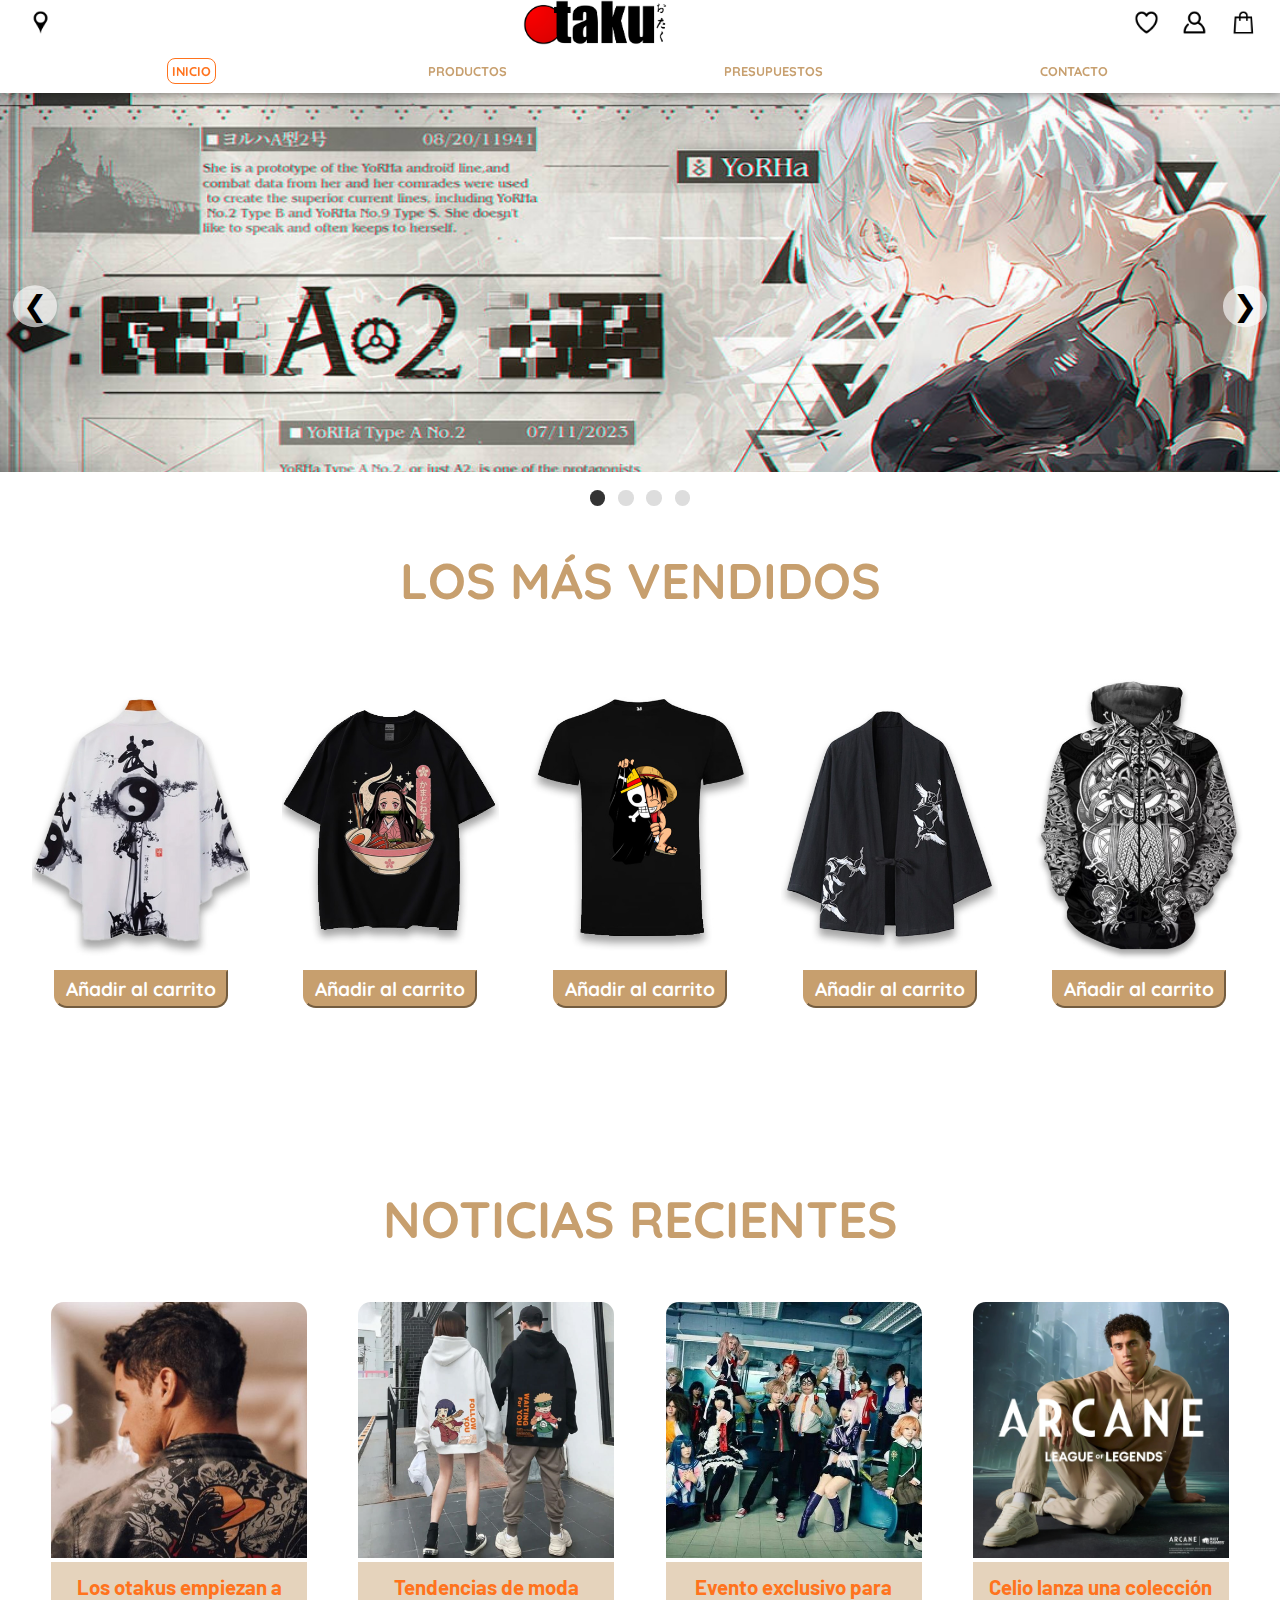
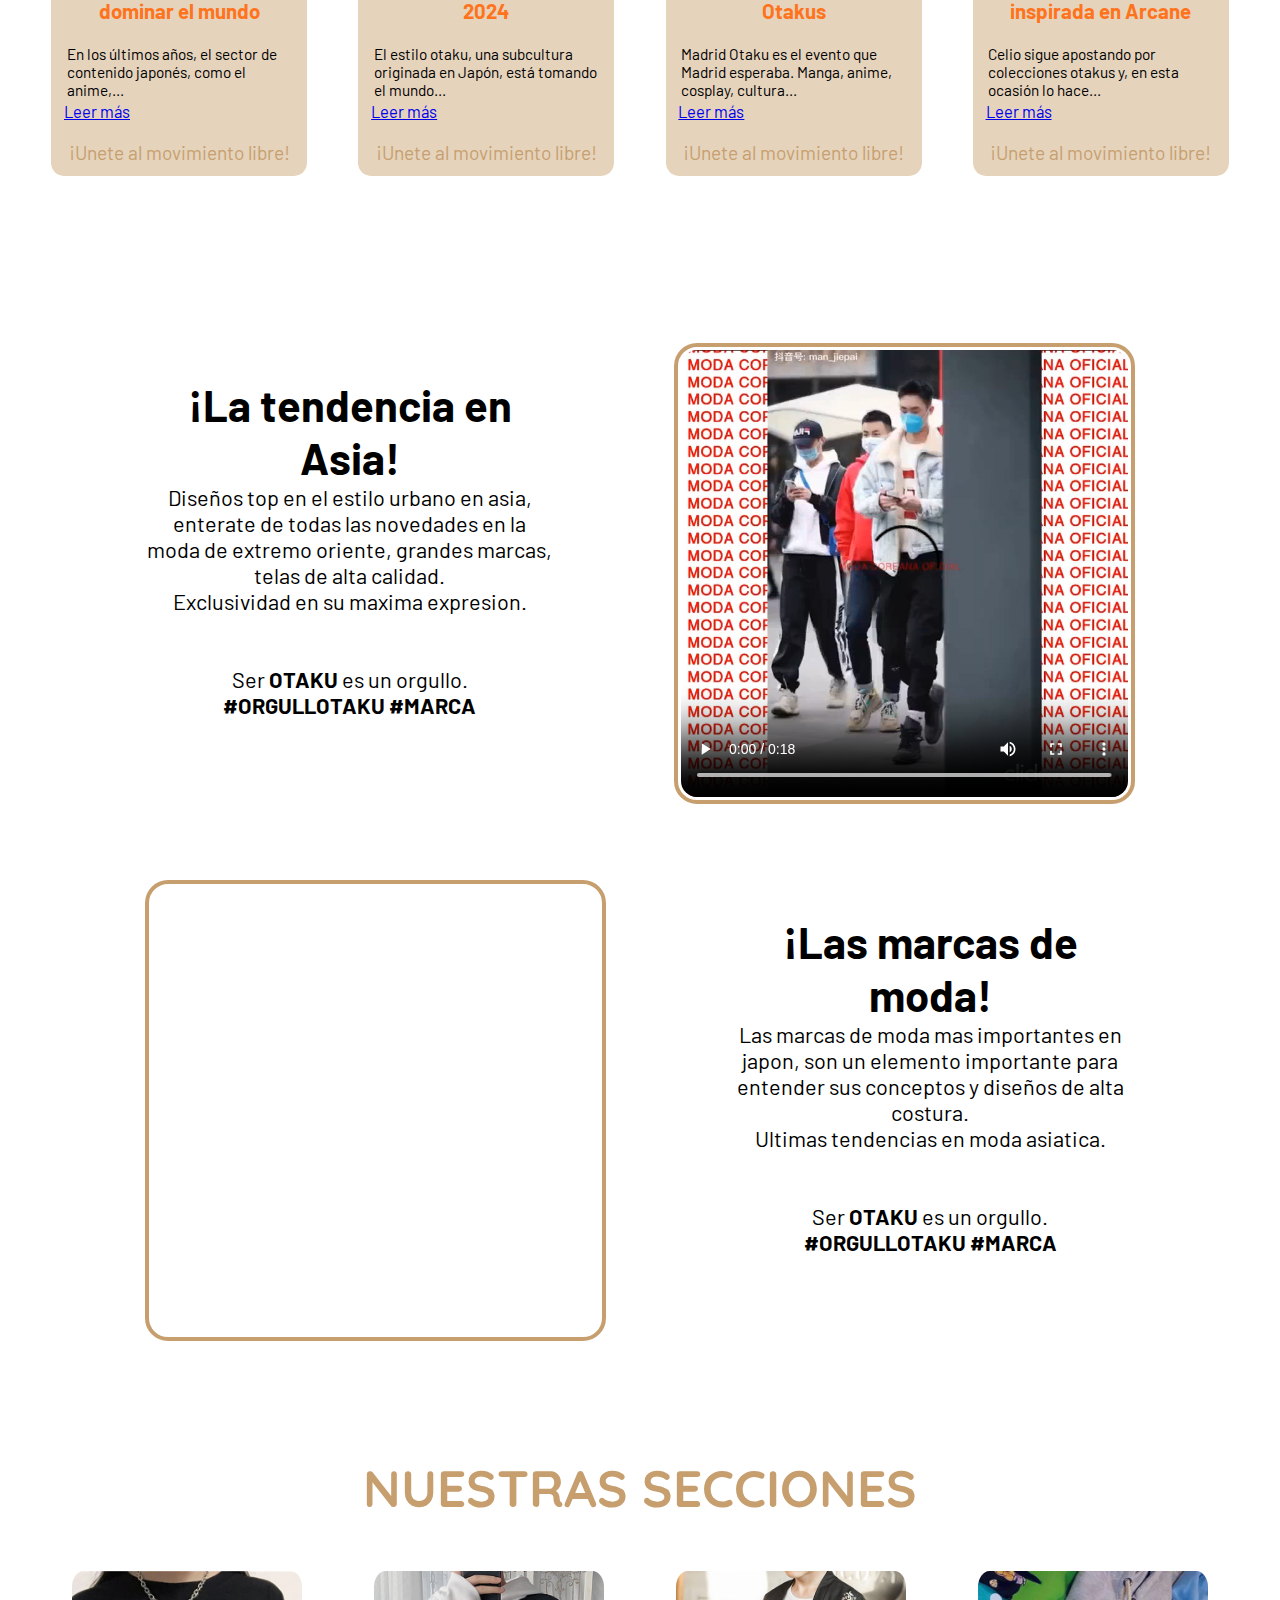
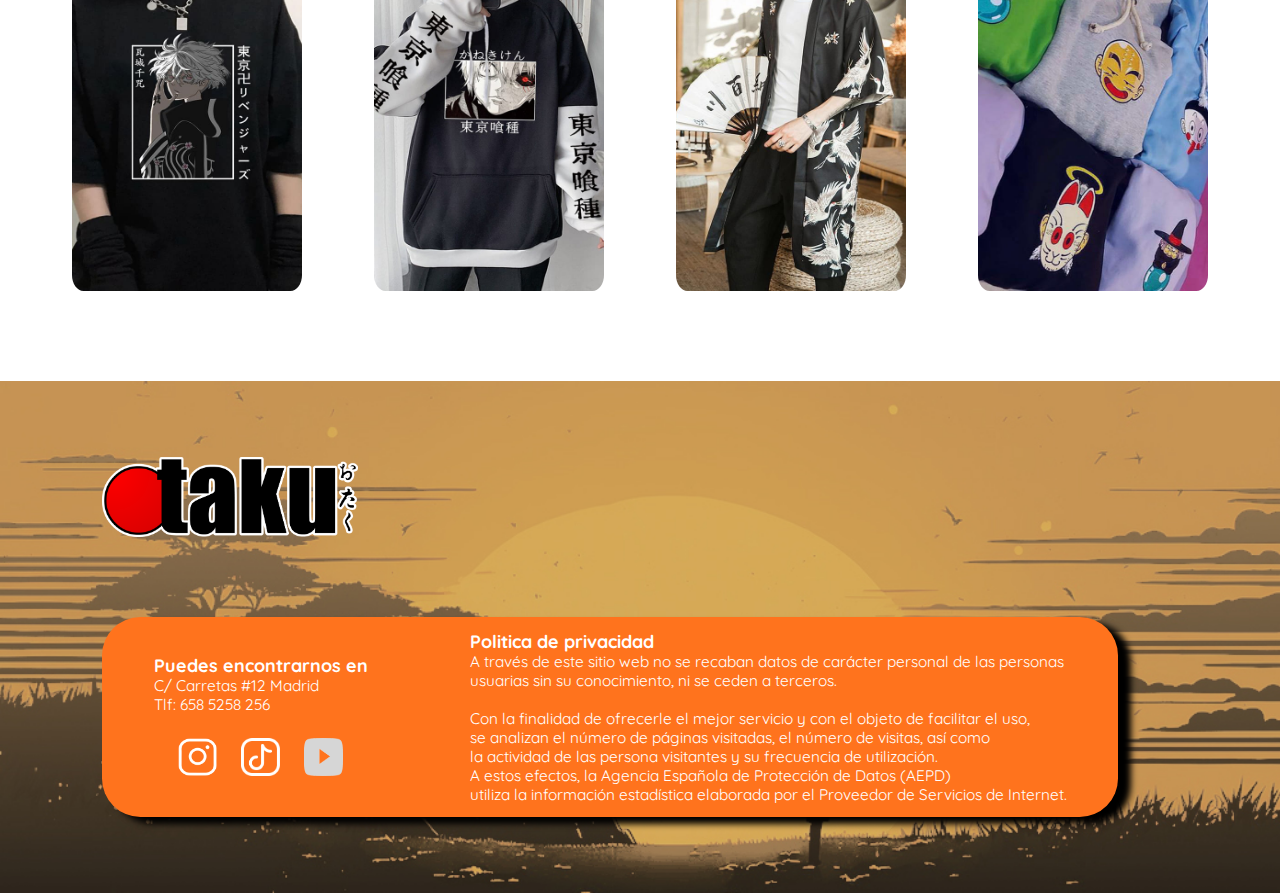
<file: index.html>
<!DOCTYPE html>
<html lang="es">
    <head>
        <meta charset="UTF-8">
        <meta http-equiv="X-UA-Compatible" content="IE=edge">
        <meta name="description" content="Ropa de influencia asiatica, inspirada en los animes y la cultura japonesa. \n Ropa de buena calidad y al mejor precio.">
        <meta name="robots" content="NOFOLLOW">
        <meta name="Author" content="Francisco Cisneros">
        <meta name="Keywords" content="Ropa, Tienda anime, Asia, Anime">
        <meta name="lang" content="es">
        <meta name="revisit-after" content="2 days">
        <meta name="category" content="store">
        <link rel="stylesheet" href="css/index.css">
        <link rel="icon" href="images/dragonball.ico">
        <title>Otaku - Tienda de practica - Sitio Web</title>
    </head>
    <body>
        <header>
            <div class ="cabeceraDeContenido">
                <div class="buscadorMapa">
                    <ul class="grupoBuscador">
                        <li>
                            <a href="views/contacto.html">
                                <img  class="imagenesContenido"
                                src="images/ubicacionMarca.png" 
                                alt="puntero de ubicacion"
                                height="512"
                                width="512">
                            </a>
                        </li>
                    </ul>
                </div>
                <div >
                    <a href="index.html">
                        <img class="logoPrincipal"
                        src="images/logodeMomento.png" 
                        alt="logotipo principal"
                        height="1597"
                        width="499">
                    </a>
                    </div>
                <div class="menuDePerfil">
                    <ul>
                        <li>
                            <a href="views/galeria.html">
                                <img  class="imagenesContenido"
                                src="images/favMarca.png" 
                                alt="corazon favoritos"
                                height="512"
                                width="512">
                            </a>
                        </li>
                        <li>
                            <a href="views/contacto.html">
                                <img  class="imagenesContenido"
                                src="images/perfilMarca.png" 
                                alt="usuario personal"
                                height="512"
                                width="512">
                            </a>
                        </li>
                        <li>
                            <a href="views/presupuesto.html" class="cesta">
                                <span id="contadorCesta">0</span>
                                <img  class="imagenesContenido"
                                src="images/compraMarca.png" 
                                alt="carrito compra"
                                height="512"
                                width="512">
                            </a>
                        </li>
                    </ul>                
                </div>
            </div>
            <div class="zonaNavegadorNovedades">
                <nav class="navegadorDeContenidos">
                    <ul>
                        <li>
                            <a class="navegadorSeleccionado" href="index.html">INICIO</a>
                        </li>
                        <li>
                            <a class="contenidos" href="views/galeria.html">PRODUCTOS</a>
                        </li>
                        <li>
                            <a class="contenidos" href="views/presupuesto.html">PRESUPUESTOS</a>
                        </li>
                        <li>
                            <a class="contenidos" href="views/contacto.html">CONTACTO</a>
                        </li>
                    </ul>
                </nav>
            </div>
        </header>
        <main>
            <!-- seccion del slider -->
            <section class="contenedor">
                <h1 class="uno">uno</h1>
                <div class="slider" id="slider">
                    <div class="slideSeccion">
                        <img 
                            class="sliderImagen"
                            src="images/banners/banner1.jpg" 
                            alt="banner1" 
                            width="1082"
                            height="340">
                    </div>                
                    <div class="slideSeccion">
                        <img 
                            class="sliderImagen"
                            src="images/banners/banner2.jpg" 
                            alt="banner2" 
                            width="1082"
                            height="340">
                    </div>
                    <div class="slideSeccion">
                        <img 
                            class="sliderImagen"    
                            src="images/banners/banner3.jpg" 
                            alt="banner3" 
                            width="1082"
                            height="340">
                    </div>
                    <div class="slideSeccion">
                        <img 
                            class="sliderImagen"
                            src="images/banners/banner4.jpg" 
                            alt="banner4" 
                            width="1082"
                            height="340"> 
                    </div>
                </div>
                <div class="botonesSeleccion">
                    <button class="anterior">&#10094;</button>
                    <button class="siguiente">&#10095;</button>
                </div>
                
                <div class="indicadores"><!--aqui se generaran los indicadores del slider--></div>
                
            </section>
            <!-- seccion de productos -->
            <section class="productosVenta">
                <div class="tituloProductos">
                    <h2>LOS MÁS VENDIDOS</h2>
                </div>
                <div class="cajaProductos">              
                    <!-- Aqui se generaran los productos desde el archivo JSON-->
                </div>
            
            </section>
            <!-- seccion de noticias -->
            <section class="reportaje">
                <div class="tituloNoticias">
                    <h2>NOTICIAS RECIENTES</h2>
                </div>
                <div class="cajaNoticiasPosicion" id="cajaNoticias">
                    <!-- Aquí se cargarán las noticias -->
                </div>
            </section>
            <!-- seccion de videos -->
            <section class="videoContenedor">
                <div class="videoBox"> 
                    <div class="primero">             
                        <div class="textoVideo">
                            <h1>¡La tendencia en Asia!</h1>
                            <p>Diseños top en el estilo urbano en asia, enterate de todas las novedades en la moda de extremo oriente, grandes marcas, telas de alta calidad.</p>
                            <p>Exclusividad en su maxima expresion.</p>
                            <p><br><br>Ser <strong>OTAKU</strong> es un orgullo.<br><strong>#ORGULLOTAKU #MARCA</strong></p>
                        </div>
                        <video preload="auto" controls class="videoInteractivo" data-src="images/video/videopg.mp4">
                            <source src="images/video/videopg.mp4" type="video/mp4">
                            No se puede reproducir el video.
                        </video>
                    </div>
                    <div class="segundo"> 
                        <iframe class="videoInteractivo" src="https://www.youtube.com/embed/-AumJj6S7Us" 
                        title="YouTube video player" 
                        allow="accelerometer; autoplay; clipboard-write; encrypted-media; gyroscope; picture-in-picture" 
                        allowfullscreen>
                        </iframe>
                        <div class="textoVideo">
                            <h1>¡Las marcas de moda!</h1>
                            <p>Las marcas de moda mas importantes en japon, son un elemento importante para entender sus conceptos y diseños de alta costura.</p>
                            <p>Ultimas tendencias en moda asiatica.</p>
                            <p><br><br>Ser <strong>OTAKU</strong> es un orgullo.<br><strong>#ORGULLOTAKU #MARCA</strong></p>
                        </div>
                    </div>
                </div>
            </section>
            <!-- seccion de secciones -->
            <section class="accesoSecciones">
                <div class="textoAccesoSecciones">
                    <h2>NUESTRAS SECCIONES</h2>
                </div>
                <div class="contenedorSecciones">
                    <div class="seccionCamisetas seccionesIndividuales">
                        <a href="views/galeria.html#Camisetas">
                            <img src="images/imagenes/camisetas.jpg" alt="seccionCamisetas" width="500" height="750">
                        </a>
                        <div class="posicionCentral ">
                            <a href="/" class="linksTexto">CAMISETAS</a>
                        </div>
                    </div>
                    <div class="seccionSudaderas seccionesIndividuales">
                        <a href="views/galeria.html#Sudaderas">
                            <img src="images/imagenes/sudaderas.jpg" alt="seccionSudaderas" width="500" height="750">
                        </a>
                        <div class="posicionCentral">
                            <a href="/" class="linksTexto">SUDADERAS</a>
                        </div>
                    </div>
                    <div class="seccionKimonos seccionesIndividuales">
                        <a href="views/galeria.html#Kimonos">
                            <img src="images/imagenes/kimonos.jpg" alt="seccionKimonos" width="500" height="750">
                        </a>
                        <div class="posicionCentral">
                            <a href="/" class="linksTexto">KIMONOS</a>
                        </div>
                    </div>
                    <div class="seccionFullpacks seccionesIndividuales">
                        <a href="/views/galeria.html">
                            <img src="images/imagenes/packs.jpg" alt="seccionFullpacks" width="500" height="750">
                        </a>
                        <div class="posicionCentral">
                            <a href="/" class="linksTexto">PRODUCTOS</a>
                        </div>
                    </div>
                </div>
            </section>
        </main>
        
        <footer>
            <div class="footer">
                <div class="logoFoot">
                    <div class="cajaLogo">
                        <img src="images/logodeMomento.png" alt="">
                    </div>
                    
                </div>
                <div class="politicas">
                    <div class="direccion" id="ubicacion">
                        <div>
                            <h3>Puedes encontrarnos en</h3>
                            <p> C/ Carretas #12  Madrid</p>
                            <P> Tlf: 658 5258 256</P>
                        </div>
                        <div class="cajaRedes">
                            <a href="https://www.instagram.com/">
                                <img src="images/instagram.png" alt="">
                            </a>
                            <a href="https://www.tiktok.com/es/">
                                <img src="images/tiktok.png" alt="">
                            </a>
                            <a href="https://www.youtube.com/?hl=es&gl=ES">                            
                                <img src="images/youTube.png" alt="">
                            </a>
                        </div>
                    </div>
                    <div class="privacidad">
                        <h3>Politica de privacidad</h3>
                        <p> A través de este sitio web no se recaban datos de carácter personal de las personas<br> 
                            usuarias sin su conocimiento, ni se ceden a terceros. <br>
                            <br>
                            Con la finalidad de ofrecerle el mejor servicio y con el objeto de facilitar el uso,<br> 
                            se analizan el número de páginas visitadas, el número de visitas, así como <br>
                            la actividad de las persona visitantes y su frecuencia de utilización.<br> 
                            A estos efectos, la Agencia Española de Protección de Datos (AEPD) <br>
                            utiliza la información estadística elaborada por el Proveedor de Servicios de Internet.</p>
                    </div>
                </div> 
            </div>
        </footer>
        <!-- este es la ventana galeria-->
        <div id="ventanaGaleria">
            <div class="galeria">
                <span class="cerrarGaleria">&times;</span>
                <img src="images/placeholder.png" class="imagenAmpliada" id="imagenGaleria" alt="Imagen del producto">
                <div class="infoProducto">
                    <h2 id="nombreProducto">Nombre del Producto</h2>
                    <p id="descripcionProducto">Descripción del producto</p>
                    <p id="precioProducto">Precio: €</p>
                </div>
            </div>
        </div>
        <script src="https://ajax.googleapis.com/ajax/libs/jquery/3.6.0/jquery.min.js"></script>
        <script src="js/carrito.js"></script>
        <script src="js/index.js"></script>
    </body>
</html>
</file>
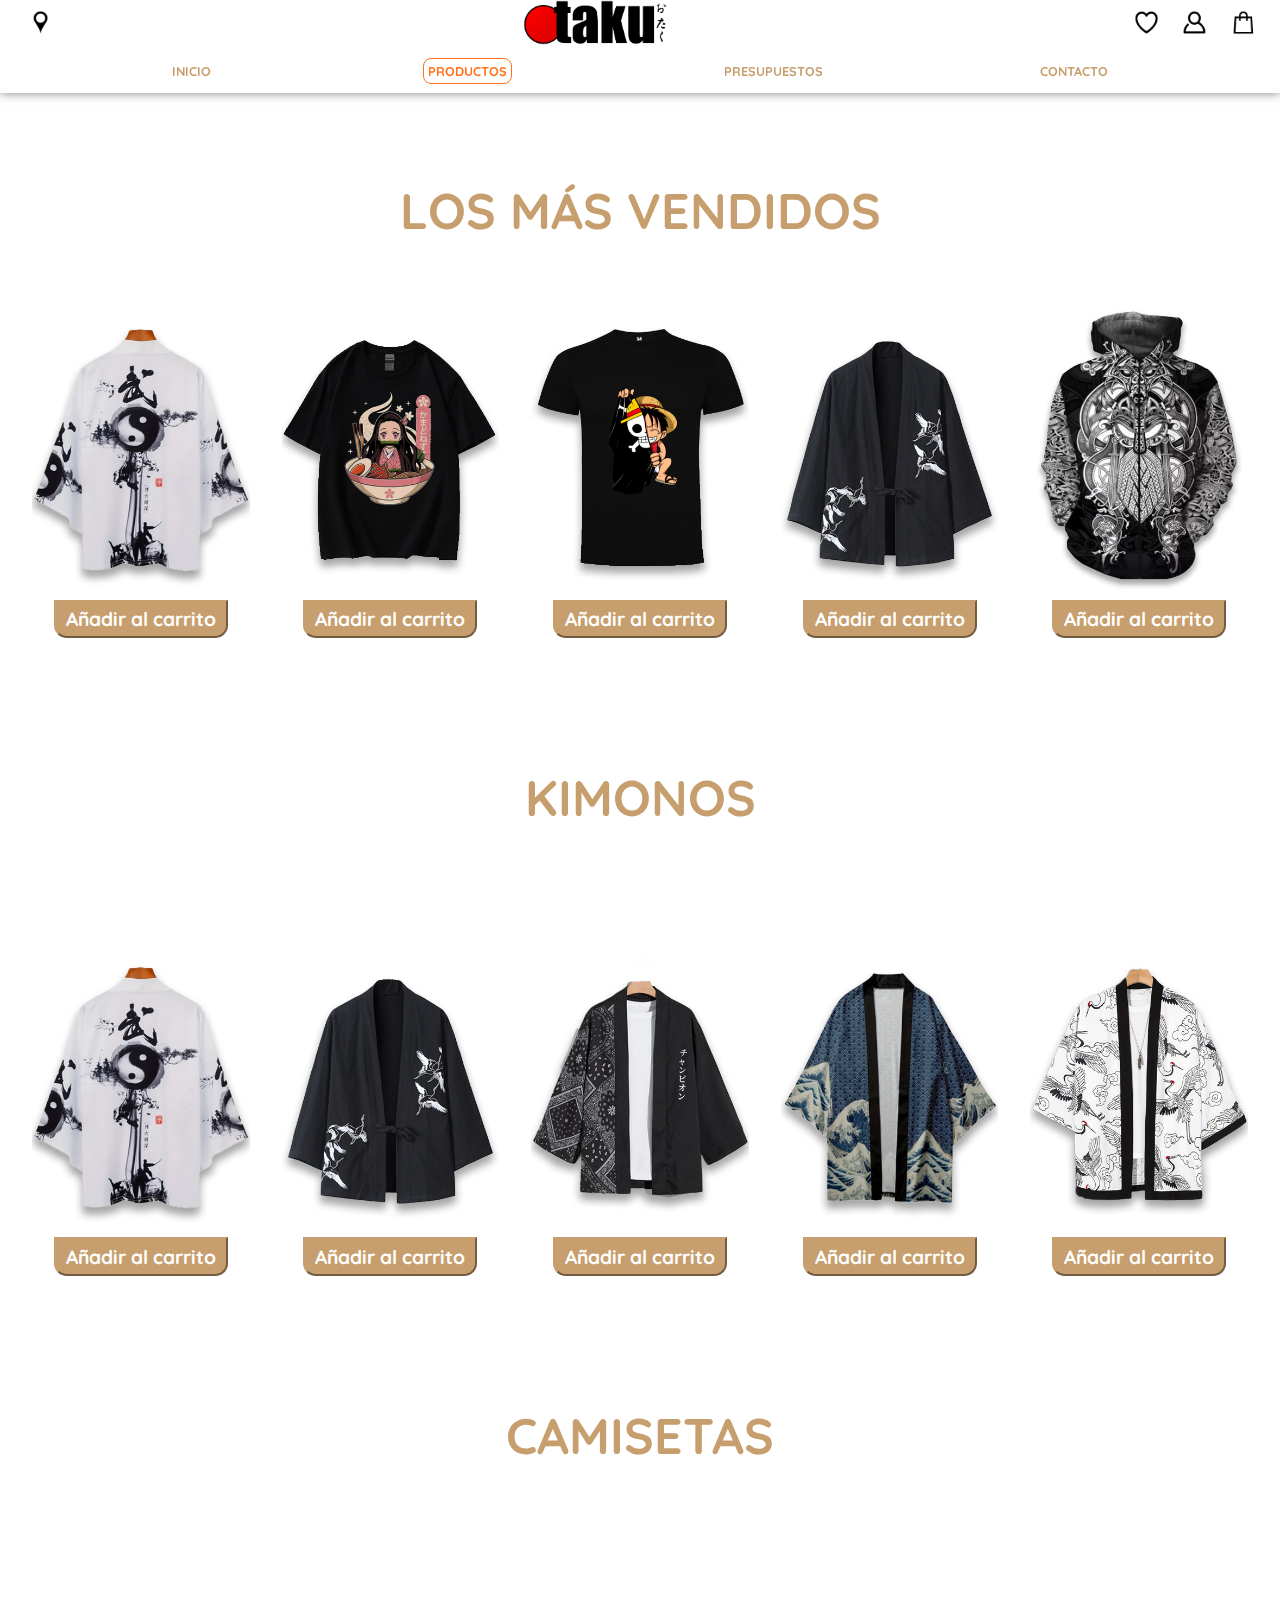
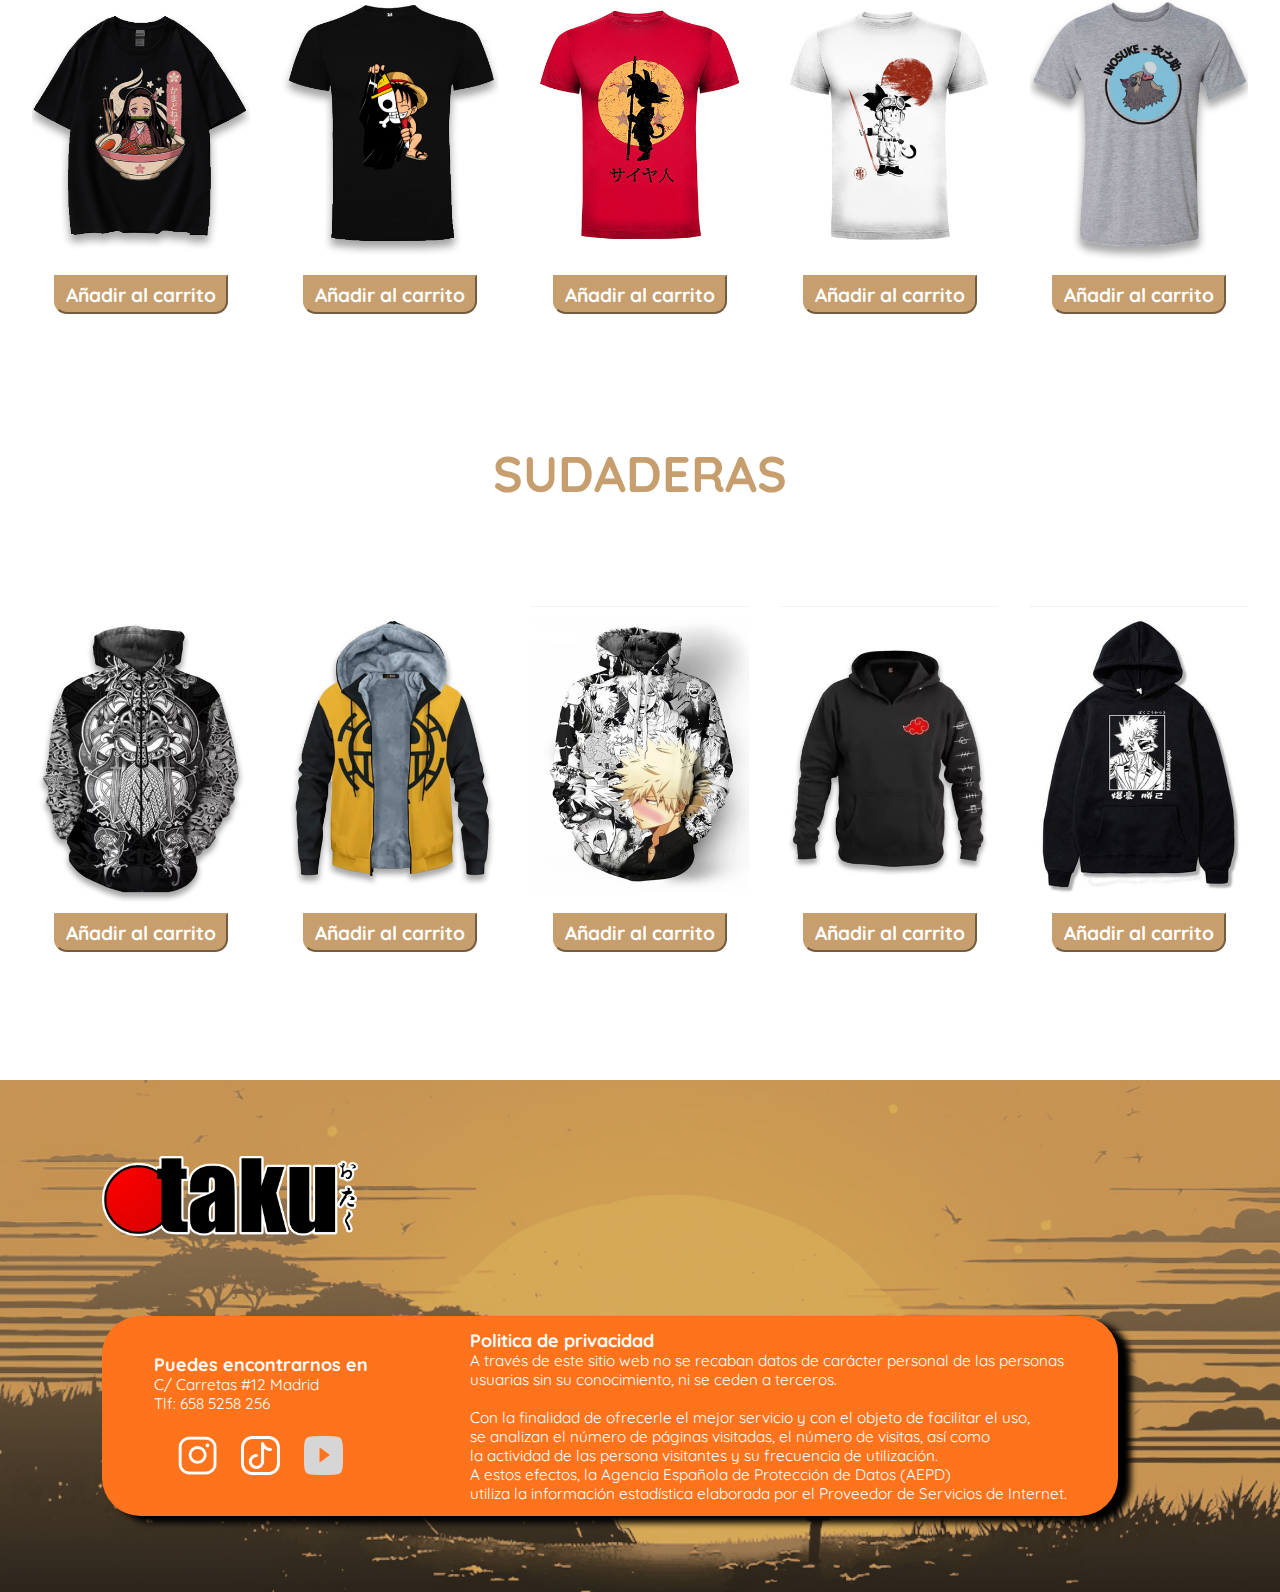
<file: views/galeria.html>
<!DOCTYPE html>
<html lang="es">
<head>
    <meta charset="UTF-8">
    <meta http-equiv="X-UA-Compatible" content="IE=edge">
    <meta name="description" content="Ropa de influencia asiatica, inspirada en los animes y la cultura japonesa. \n Ropa de buena calidad y al mejor precio.">
    <meta name="robots" content="NOFOLLOW">
    <meta name="Author" content="Francisco Cisneros">
    <meta name="Keywords" content="Ropa, Tienda anime, Asia, Anime">
    <meta name="lang" content="es">
    <meta name="revisit-after" content="2 days">
    <meta name="category" content="store">
    <link rel="icon" href="../images/dragonball.ico">
    <link rel="stylesheet" href="../css/galeria.css">
    <title>Productos de practica - Sitio Web</title>
</head>
<body>
    <header>
        <div class ="cabeceraDeContenido">
            <div class="buscadorMapa">
                <ul class="grupoBuscador">
                    <li>
                        <a href="contacto.html">
                            <img  class="imagenesContenido"
                            src="../images/ubicacionMarca.png" 
                            alt="puntero de ubicacion"
                            height="512"
                            width="512">
                        </a>
                    </li>
                </ul>
            </div>
            <div >
                <a href="../index.html">
                    <img class="logoPrincipal"
                    src="../images/logodeMomento.png" 
                    alt="logotipo principal"
                    height="1597"
                    width="499">
                </a>
                </div>
            <div class="menuDePerfil">
                <ul>
                    <li>
                        <a href="galeria.html">
                            <img  class="imagenesContenido"
                            src="../images/favMarca.png" 
                            alt="corazon favoritos"
                            height="512"
                            width="512">
                        </a>
                    </li>
                    <li>
                        <a href="contacto.html">
                            <img  class="imagenesContenido"
                            src="../images/perfilMarca.png" 
                            alt="usuario personal"
                            height="512"
                            width="512">
                        </a>
                    </li>
                    <li>
                        <a href="presupuesto.html" class="cesta">
                            <span id="contadorCesta">0</span>
                            <img  class="imagenesContenido"
                            src="../images/compraMarca.png" 
                            alt="carrito compra"
                            height="512"
                            width="512">
                        </a>
                    </li>
                </ul>                
            </div>
        </div>
        <div class="zonaNavegadorNovedades">
            <nav class="navegadorDeContenidos">
                <ul>
                    <li>
                        <a class="contenidos" href="../index.html">INICIO</a>
                    </li>
                    <li>
                        <a class="navegadorSeleccionado" href="galeria.html">PRODUCTOS</a>
                    </li>
                    <li>
                        <a class="contenidos" href="presupuesto.html">PRESUPUESTOS</a>
                    </li>
                    <li>
                        <a class="contenidos" href="contacto.html">CONTACTO</a>
                    </li>
                </ul>
            </nav>
        </div>
    </header>
    <main>
        <div class="productosVenta">
            <div class="tituloSuperventas" >
                <h2>LOS MÁS VENDIDOS</h2>
            </div>
            <div class="cajaProductos">              
                <!-- Aqui se generaran los productos desde el archivo JSON-->
            </div>            
        </div>
        <div class="tienda">
            <div class="cajaProductoPorTipo">
                <!-- Aqui se generaran los productos desde el archivo JSON-->
            </div>
        </div>
    </main>
    <!-- footer -->
    <footer>
        <div class="footer">
            <div class="logoFoot">
                <div class="cajaLogo">
                    <img src="../images/logodeMomento.png" alt="">
                </div>
                
            </div>
            <div class="politicas">
                <div class="direccion" id="ubicacion">
                    <div>
                        <h3>Puedes encontrarnos en</h3>
                        <p> C/ Carretas #12  Madrid</p>
                        <P> Tlf: 658 5258 256</P>
                    </div>
                    <div class="cajaRedes">
                        <a href="https://www.instagram.com/">
                            <img src="../images/instagram.png" alt="">
                        </a>
                        <a href="https://www.tiktok.com/es/">
                            <img src="../images/tiktok.png" alt="">
                        </a>
                        <a href="https://www.youtube.com/?hl=es&gl=ES">                            
                            <img src="../images/youTube.png" alt="">
                        </a>
                    </div>
                </div>
                <div class="privacidad">
                    <h3>Politica de privacidad</h3>
                    <p> A través de este sitio web no se recaban datos de carácter personal de las personas<br> 
                        usuarias sin su conocimiento, ni se ceden a terceros. <br>
                        <br>
                        Con la finalidad de ofrecerle el mejor servicio y con el objeto de facilitar el uso,<br> 
                        se analizan el número de páginas visitadas, el número de visitas, así como <br>
                        la actividad de las persona visitantes y su frecuencia de utilización.<br> 
                        A estos efectos, la Agencia Española de Protección de Datos (AEPD) <br>
                        utiliza la información estadística elaborada por el Proveedor de Servicios de Internet.</p>

                </div>

            </div>
        </div>

    </footer>
    <!-- este es la ventana galeria-->
    <div id="ventanaGaleria">
        <div class="galeria">
            <span class="cerrarGaleria">&times;</span>
            <img src="../images/placeholder.png" class="imagenAmpliada" id="imagenGaleria" alt="Imagen del producto">
            <div class="infoProducto">
                <h2 id="nombreProducto">Nombre del Producto</h2>
                <p id="descripcionProducto">Descripción del producto</p>
                <p id="precioProducto">Precio: €</p>
            </div>
        </div>
    </div>
    <script src="https://ajax.googleapis.com/ajax/libs/jquery/3.6.0/jquery.min.js"></script>
    <script src="../js/galeria.js"></script>
    <script src="../js/carrito.js"></script>
</body>
</html>
</file>
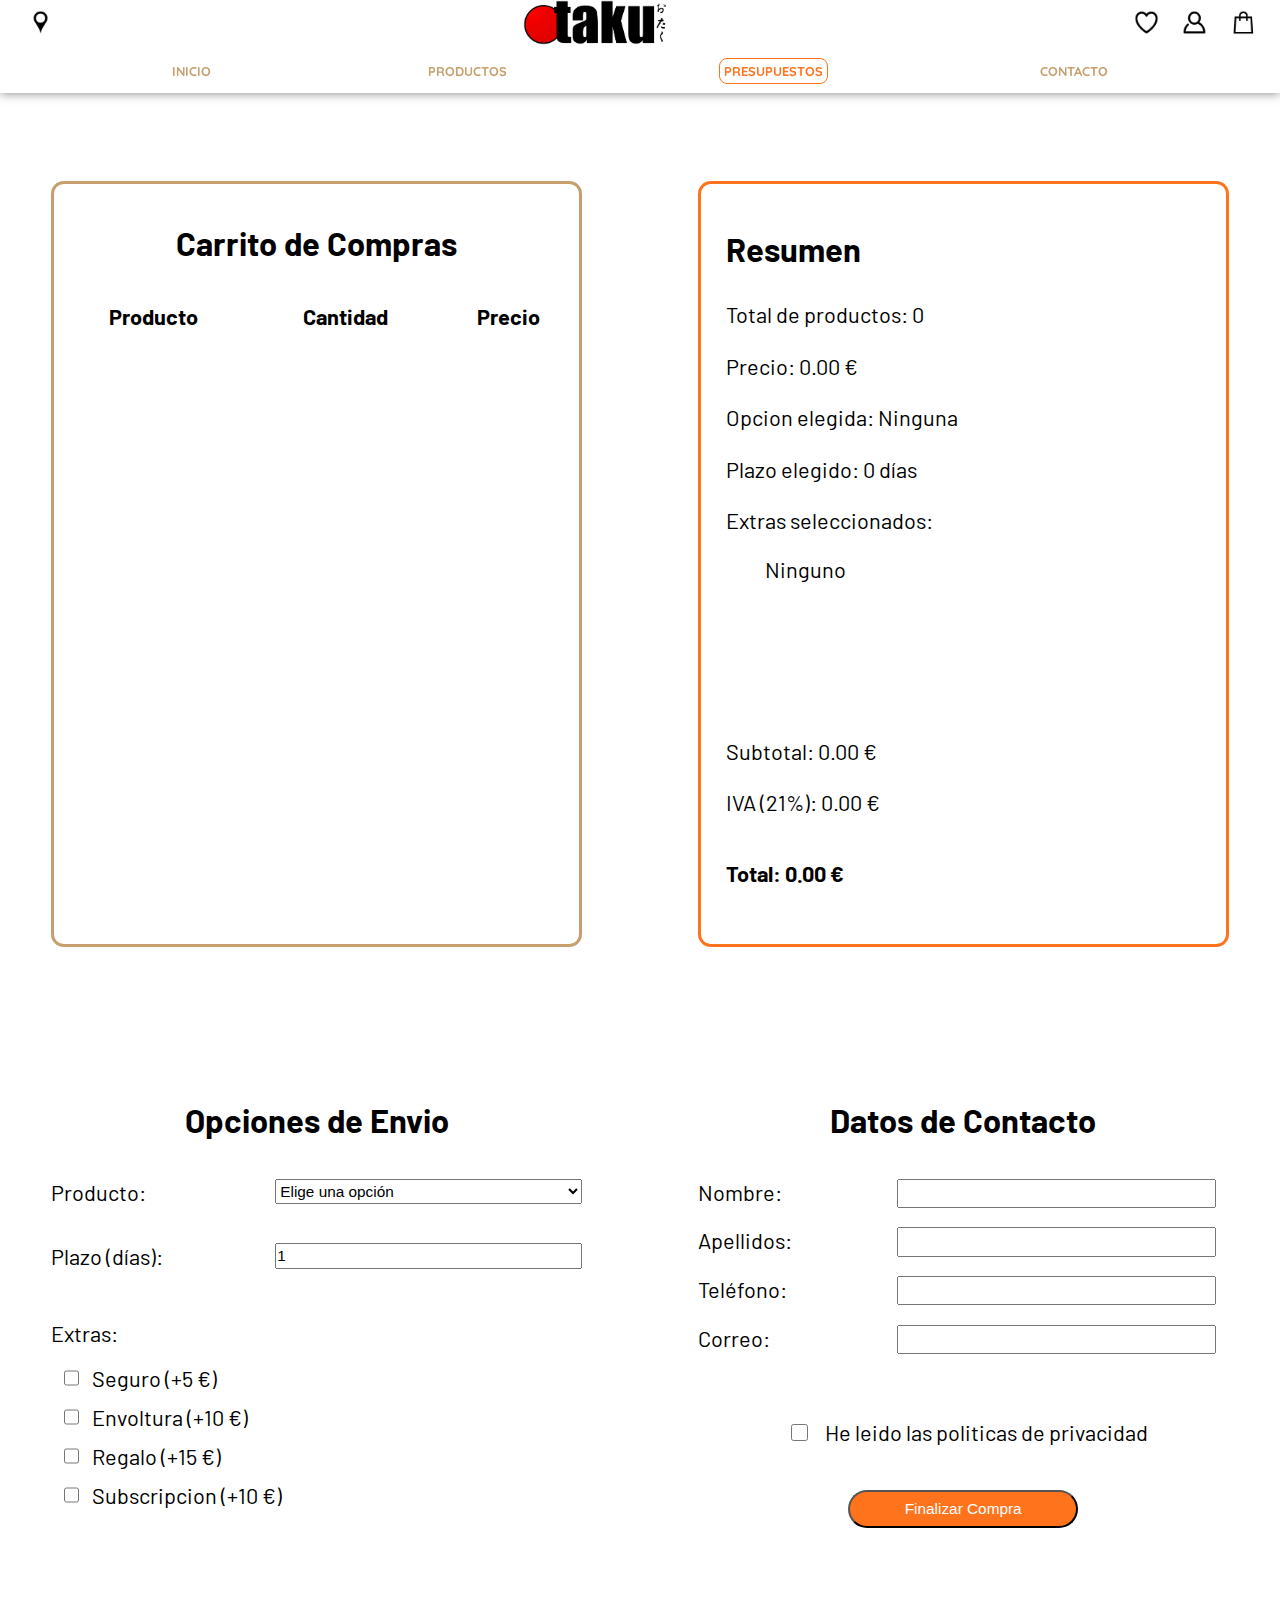
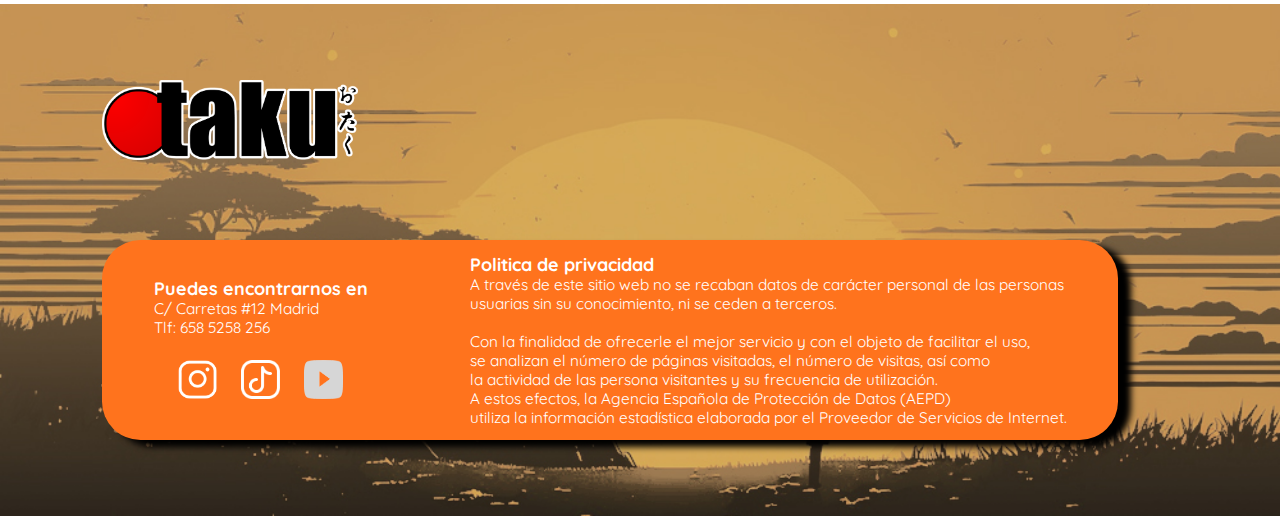
<file: views/presupuesto.html>
<!DOCTYPE html>
<html lang="es">
<head>
    <meta charset="UTF-8">
    <meta http-equiv="X-UA-Compatible" content="IE=edge">
    <meta name="description" content="Ropa de influencia asiatica, inspirada en los animes y la cultura japonesa. \n Ropa de buena calidad y al mejor precio.">
    <meta name="robots" content="NOFOLLOW">
    <meta name="Author" content="Francisco Cisneros">
    <meta name="Keywords" content="Ropa, Tienda anime, Asia, Anime">
    <meta name="lang" content="es">
    <meta name="revisit-after" content="2 days">
    <meta name="category" content="store">
    <link rel="icon" href="../images/dragonball.ico">
    <link rel="stylesheet" href="../css/presupuestos.css">
    <title>Presupuesto de practica - Sitio Web</title>
</head>
<body>
    <header>
        <div class ="cabeceraDeContenido">
            <div class="buscadorMapa">
                <ul class="grupoBuscador">
                    <li>
                        <a href="contacto.html">
                            <img  class="imagenesContenido"
                            src="../images/ubicacionMarca.png" 
                            alt="puntero de ubicacion"
                            height="512"
                            width="512">
                        </a>
                    </li>
                </ul>
            </div>
            <div >
                <a href="../index.html">
                    <img class="logoPrincipal"
                    src="../images/logodeMomento.png" 
                    alt="logotipo principal"
                    height="1597"
                    width="499">
                </a>
                </div>
            <div class="menuDePerfil">
                <ul>
                    <li>
                        <a href="galeria.html">
                            <img  class="imagenesContenido"
                            src="../images/favMarca.png" 
                            alt="corazon favoritos"
                            height="512"
                            width="512">
                        </a>
                    </li>
                    <li>
                        <a href="contacto.html">
                            <img  class="imagenesContenido"
                            src="../images/perfilMarca.png" 
                            alt="usuario personal"
                            height="512"
                            width="512">
                        </a>
                    </li>
                    <li>
                        <a href="presupuesto.html" class="cesta">
                            <span id="contadorCesta">0</span>
                            <img  class="imagenesContenido"
                            src="../images/compraMarca.png" 
                            alt="carrito compra"
                            height="512"
                            width="512">
                        </a>
                    </li>
                </ul>                
            </div>
        </div>
        <div class="zonaNavegadorNovedades">
            <nav class="navegadorDeContenidos">
                <ul>
                    <li>
                        <a class="contenidos" href="../index.html">INICIO</a>
                    </li>
                    <li>
                        <a class="contenidos" href="galeria.html">PRODUCTOS</a>
                    </li>
                    <li>
                        <a class="navegadorSeleccionado" href="presupuesto.html">PRESUPUESTOS</a>
                    </li>
                    <li>
                        <a class="contenidos" href="contacto.html">CONTACTO</a>
                    </li>
                </ul>
            </nav>
        </div>
    </header>
    <!-- seccion main de la pagina -->
    <main>
          <!-- Lista del carrito -->
          <section class="listaCarrito">
            <h2>Carrito de Compras</h2>
            <table>
                <thead>
                    <tr>
                        <th>Producto</th>
                        <th>Cantidad</th>
                        <th>Precio</th>
                    </tr>
                </thead>
                <tbody id="productosCarrito">
                    <!-- Productos carrito -->
                </tbody>
            </table>
        </section>

        <!-- Resumen de compra -->
        <section class="resumenCompra">
            <h2>Resumen</h2>
            <p>Total de productos: <span id="cantidadTotal">0</span></p>
            <p>Precio: <span id="precioTotal">0.00 €</span></p>
            <p>Opcion elegida: <span id="productoElegido">Ninguna</span></p>
            <p>Plazo elegido: <span id="plazoElegido">0 días</span></p>
            <p class="extrasSeleccionados">Extras seleccionados:<br><span id="extrasResumen">Ninguno</span></p>
            <p>Subtotal: <span id="subtotal">0.00 €</span></p>
            <p>IVA (21%): <span id="iva">0.00 €</span></p>
            <p class="totalCalculo"><strong>Total: <span id="total">0.00 €</span></strong></p>
        </section>

        <!-- Opciones de presupuesto -->
        <section class="opcionesPresupuesto">
            <h2>Opciones de Envio</h2>
            <form id="formularioPresupuesto">
                <div class="eleccionProducto">
                    <label for="producto">Producto:</label>
                    <select id="producto">
                        <option value="premium" data-precio="0">Elige una opción</option>
                        <option value="clasico" data-precio="30">Clásico - 30 €</option>
                        <option value="normal" data-precio="50">Normal - 50 €</option>
                        <option value="premium" data-precio="100">Premium - 100 €</option>
                    </select>
                </div>
                <div class="plazo">
                    <label for="plazo">Plazo (días):</label>
                    <input type="number" id="plazo" min="1" value="1">
                </div>
                <div class="extras">
                    <label class="tituloExtras">Extras:</label>
                    <div class="opcionesExtras">
                        <div>
                            <input type="checkbox" id="extra1" value="5">
                            <label for="extra1">Seguro (+5 €)</label>
                        </div>
                        <div>
                            <input type="checkbox" id="extra2" value="10">
                            <label for="extra2">Envoltura (+10 €)</label>
                        </div>
                        <div>
                            <input type="checkbox" id="extra3" value="15">
                            <label for="extra2">Regalo (+15 €)</label>
                        </div>
                        <div>
                            <input type="checkbox" id="extra4" value="10">
                            <label for="extra2">Subscripcion (+10 €)</label>
                        </div>
                    </div>
                </div>
            </form>
        </section>

        <!-- Datos de contacto -->
        <section class="datosContacto">
            <h2>Datos de Contacto</h2>
            <form id="formularioContacto">
                <div class="inputVisual">
                    <label for="nombre">Nombre:</label>
                    <input type="text" id="nombre" maxlength="15" required>
                </div>
                <div class="inputVisual">
                    <label for="apellidos">Apellidos:</label>
                    <input type="text" id="apellidos" maxlength="40" required>
                </div>
                <div class="inputVisual">
                    <label for="telefono">Teléfono:</label>
                    <input type="tel" id="telefono" pattern="[0-9]{9}" required>
                </div>
                <div class="inputVisual">
                    <label for="correo">Correo:</label>
                    <input type="email" id="correo" required>
                </div>
                <div class="botonTerminar">
                    <div>
                        <input type="checkbox" required>
                        <label id="politicas">He leido las politicas de privacidad</label>
                    </div>
                    <button type="submit">Finalizar Compra</button>
                </div>
            </form>
        </section>
    </main>
    <!-- footer -->
    <footer>
        <div class="footer">
            <div class="logoFoot">
                <div class="cajaLogo">
                    <img src="../images/logodeMomento.png" alt="">
                </div>            
            </div>
            <div class="politicas">
                <div class="direccion" id="ubicacion">
                    <div>
                        <h3>Puedes encontrarnos en</h3>
                        <p> C/ Carretas #12  Madrid</p>
                        <P> Tlf: 658 5258 256</P>
                    </div>
                    <div class="cajaRedes">
                        <a href="https://www.instagram.com/">
                            <img src="../images/instagram.png" alt="">
                        </a>
                        <a href="https://www.tiktok.com/es/">
                            <img src="../images/tiktok.png" alt="">
                        </a>
                        <a href="https://www.youtube.com/?hl=es&gl=ES">                            
                            <img src="../images/youTube.png" alt="">
                        </a>
                    </div>
                </div>
                <div class="privacidad">
                    <h3>Politica de privacidad</h3>
                    <p> A través de este sitio web no se recaban datos de carácter personal de las personas<br> 
                        usuarias sin su conocimiento, ni se ceden a terceros. <br>
                        <br>
                        Con la finalidad de ofrecerle el mejor servicio y con el objeto de facilitar el uso,<br> 
                        se analizan el número de páginas visitadas, el número de visitas, así como <br>
                        la actividad de las persona visitantes y su frecuencia de utilización.<br> 
                        A estos efectos, la Agencia Española de Protección de Datos (AEPD) <br>
                        utiliza la información estadística elaborada por el Proveedor de Servicios de Internet.</p>
                </div>
            </div>
        </div>
    </footer>
    <script src="../js/presupuesto.js"></script>
    <script src="../js/carrito.js"></script>
</body>
</html>
</file>
<file: css/index.css>
@import url('https://fonts.googleapis.com/css2?family=Barlow:wght@300;400;500&family=Quicksand:wght@300;500;700&family=Righteous&display=swap');
:root{    
--font-family: 'Barlow', sans-serif;
--font-family2: 'Quicksand', sans-serif;
--font-family3: 'Righteous';
--ColorPrincipal: #FF731D;
--ColorSecundario: #c79f6e;
--ColorFondo: #5F9DF7;
--ColorBotones: #1746A2;
--ColorTerciario: #FDF0E0;
--sm: 14px;
--md: 16px;
--lg: 2vw;
}  

* {
    margin: 0;
    padding: 0;
    box-sizing: border-box;
}

html{
    height: 100%;
}

body{
    height: 100%;
    display: flex;
    flex-direction: column;
}

main{
    flex: 1;
}



/*Navegador de cabecera*/
header{
    background: white;
    position: fixed;
    width: 100%;
    z-index: 1000;
    box-shadow: 0 0 10px 0 rgb(0 0 0 / 50%);
}
nav{
    width: 100%;
    }
.imagenesContenido{
    height: 25px;
    width: 25px;
    cursor: pointer
}
.logoPrincipal{
    width: auto;
    height: 45px;
}

.cabeceraDeContenido{
    display: flex;
    justify-content: space-between;
    align-items: center; 
}
.buscadorMapa ul{
    list-style: none;
    display: flex;
    width: 80px;
    margin: 0;
    padding: 0;
    justify-content: space-evenly;
}
.menuDePerfil ul{
    list-style: none;
    display: flex;
    width: 170px;
    margin: 0;
    padding: 0;
    justify-content: space-evenly;
}

#contadorCesta {
    display: none;
    position: absolute;
    background: red;
    color: white;
    font-size: 11px;
    padding: 4px;
    border-radius: 50%;
    min-width: 20px;
    text-align: center;
}

 /*Paginas del navegador*/
.zonaNavegadorNovedades{
    margin: 1vw 0;
    width: 100%;
}
.navegadorDeContenidos ul{
    list-style: none;
    display: flex; 
    padding: 0px;
    justify-content: space-evenly;   
}
.contenidos{
    font-family: var(--font-family2);
    font-weight: bolder;
    text-decoration: none;
    margin-left: 40px;
    margin-right: 40px;
    padding: 4px;
    font-size: 1vw;
    color: var(--ColorSecundario);
    border: 1px solid white;
    border-radius: 8px;
}
.contenidos:hover{
    border: 1px solid var(--ColorPrincipal);
    color: var(--ColorPrincipal);
}

.navegadorSeleccionado{
    font-family: var(--font-family2);
    font-weight: bolder;
    text-decoration: none;
    margin-left: 40px;
    margin-right: 40px;
    padding: 4px;
    font-size: 1vw;
    color: var(--ColorSecundario);
    border: 1px solid var(--ColorPrincipal);
    color: var(--ColorPrincipal);
    border-radius: 8px;
}
/*inicio de main*/
section {
    padding: 3vw 0;
}

/*Slider de imagenes ofertas*/
.uno{
    display: none;
}
.contenedor{
    overflow: hidden;
    width: 100%;
    height: auto;
    position: relative; 
}
.slider{
    background-color: black;
    margin: 50px 0vw 0vw 0vw;
    width: 100%;
    height: 30vw;
    overflow: hidden;
    position: relative;
}


.sliderImagen {
    width: 100%;
    height: 30vw;
}

.sliderImagen img {
    width: 100%;
    height: 100%;
    object-fit: cover;
}

.siguiente, .anterior {
    padding: 0.3vw 0.8vw;
    position: absolute;
    top: 60%;
    transform: translateY(-50%);
    background-color: rgb(255 255 255 / 63%);
    color: black;
    border: none;
    cursor: pointer;
    border-radius: 50%;
    font-size: 2.3vw;
    z-index: 10;
}

.anterior {
    left: 1vw;
}

.siguiente {
    right: 1vw;
}

button.prev:hover, button.next:hover {
    background-color: rgba(0, 0, 0, 0.8);
}
 /*indicadores del slide*/
 .indicadores {
    position: absolute;
    bottom: 1%;
    width: 100%;

    display: flex;
    justify-content: center;
    margin-top: 15px;
}

.indicadores button {
    width: 1.2vw;
    height: 1.2vw;
    border-radius: 50%;
    background-color: #ddd;
    border: none;
    margin: 0 0.5vw;
    cursor: pointer;
    transition: background-color 0.3s ease;
}

.indicadores button.active {
    background-color: #333;
}

/*Secciones de productos destacados*/
.tituloProductos{
    color: var(--ColorSecundario);
    font-family: var(--font-family2);
    font-weight: bolder;
    font-size: 2.6vw;
}
.tituloProductos h2{
    margin: 0;
}

.productosVenta{
    box-sizing: border-box;
    width: 100%;
    display: flex;
    flex-direction: column;
    align-items: center;
}
.cajaProductos{
    margin: 4vw 0;
    width: 100%;
    display: flex;
    justify-content: space-evenly;
}
.tarjetaProducto{
    width: 17vw;
    text-align: center;
    cursor: pointer;
}
.tarjetaProducto img{
    width: 17vw;
    height: 24vw;
}
.imagenProducto{
    position: relative;
    overflow: hidden;
    display: flex;
    justify-content: center;
    flex-direction: column;
}

.nombrePrecio{
    display: flex;
    justify-content: center;
    text-align: center;
}

.efectoPrecio {
    display: flex;
    flex-direction: column;
    justify-content: center;
    position: absolute;
    height: 5vw;
    width: 13.6vw;
    color: white;
    background-color: black;
    font-family: var(--font-family2);
    font-weight: bolder;
    font-size: 1.5vw;
    border-radius: 1vw 1vw 0 0;
    transform: translateY(0%);
    opacity: 0%;
}
.efectoPrecio p{
    margin: 0;    
}

.tarjetaProducto:hover .efectoPrecio{
    opacity: 98%;
    animation: pestaña 3s;
    transform: translateY(-99%);
    transition-timing-function: ease-in;
    transition: 0.7s;
}

.botonComprar{
    border-color: var(--ColorSecundario);
    background-color: var(--ColorSecundario);
    color:white;
    font-family: var(--font-family2);
    font-weight: bolder;
    font-size: 1.5vw;
    width: 100%;
    border-radius: 0 0 1vw 1vw;
    cursor: pointer;
    height: 3vw;
    width: 13.6vw;
}

/* Estilos de galería */

#ventanaGaleria {
    display: none;
}

.galeria{
    display: flex;
    flex-direction: row;
    align-items: center;
    justify-content: space-evenly;
    position: fixed;
    top: 0;
    left: 0;
    width: 100%;
    height: 100%;
    background-color: rgba(0, 0, 0, 0.84);
    z-index: 1000;
    padding: 20px;
    box-sizing: border-box;
}

/* Imagen dentro de galeria */
.imagenAmpliada {
    display: block;
    width: 25%;
    border: 3px solid white;
    box-shadow: 0 0 10px white;
}
/* Datos del producto */
.infoProducto {    
    width: 50vw;
    color: white;
    text-align: center;
    font-size: large;
    font-family: var(--font-family2);
}

.infoProducto h2 {
    font-size: 5vw;
    margin: 3vw;
}

.infoProducto p {
    font-size: 2.3vw;
    margin: 2vw;
}

/* Botón cerrar galeria */
.cerrarGaleria {
    position: absolute;
    top: 10px;
    right: 25px;
    color: white;
    font-size: 35px;
    font-weight: bold;
    cursor: pointer;
    transition: color 0.3s;
}

.cerrarGaleria:hover,
.cerrarGaleria:focus {
    color: red;
}

/* Sección de noticias */
.reportaje{
    margin: 4vw 0
}

.noticias {
    margin: 4vw 0;
    padding: 2vw;
    background-color: var(--ColorFondo);
    text-align: center;
}
.tituloNoticias h2 {
    text-align: center;
    font-family: var(--font-family2);
    font-size: 4vw;
    color: var(--ColorSecundario);
    margin-bottom: 4vw;
}
.cajaNoticiasPosicion {
    display: flex;
    justify-content: space-evenly;
    
}
.tarjetaNoticia {
    width: 20vw;
    border-radius: 1vw;
    overflow: hidden;
}
.imagenNoticia img {
    width: 100%;
    height: auto;
    object-fit: cover;
}
.contenidoNoticia {
    display: flex;
    padding: 1vw;
    font-family: var(--font-family);
    background-color: #c79f6e75;
    border-radius: 0  0 1vw 1vw;
    flex-direction: column;
    justify-content: space-between;
}
.contenidoNoticia h3 {
    text-align: center;
    font-size: 1.6vw;
    color: var(--ColorPrincipal);
    margin-bottom: 1.5vw;
}
.contenidoNoticia p {
    margin: 0.2vw;
    font-size: 1.2vw;
    color: black;
}
.resumen {
    font-size: 1vw;
    color: var(--ColorSecundario);
    margin-bottom: 1vw;
}

/* Botón "Leer más" */
.leerMas {
    font-size: 1.3vw;
}

/*Link zona Noticias*/
.linkUnete{
    text-align: center;
    text-decoration: none;
    color: var(--ColorSecundario);
    font-size: 1.5vw;
    margin-top: 1.5vw;
}
.linkUnete:hover{
    color: var(--ColorPrincipal);
}

/*Zona video publicidad*/
.videoContenedor{
    display: flex;
    flex-direction: row;
    justify-content: space-evenly;
    align-items: center;
}

.textoVideo{
    width: 32vw;
    height: 32vw;
    font-size: 1.7vw;
    font-family: var(--font-family);
    text-align: center;
    display: flex;
    flex-direction: column;
    justify-content: center;
}



.videoInteractivo{
    height: 36vw;
    width: 36vw;
    border-radius: 5%;
    padding: 3px;
    border: 4px solid var(--ColorSecundario);
}
.videoBox{
    width: 100%;
}

.primero, .segundo{
    padding: 3vw 2vw;
    display: flex;
    justify-content: space-evenly
}

/*Secciones de grupo*/
.accesoSecciones{
    display: flex;
    flex-direction: column;
    align-items: center;
    box-sizing: border-box;
    width: 100%;
}
.textoAccesoSecciones h2{
    font-family: var(--font-family2);
    color: var(--ColorSecundario);
    font-size: 4vw;
}
.contenedorSecciones{
    display: flex;
    width: 100%;
    justify-content: space-evenly;
    margin: 4vw 0;
}
.seccionesIndividuales{
    width: 18vw;
    height: 25vw;
    padding: 24px;
    border-radius: 5%;
    position: relative;
    display: flex;
    align-items: center;
    justify-content: center;
    box-sizing: border-box;
}
.seccionesIndividuales img{
    border-radius: 5%;
    position: absolute;
    z-index: 2;
    top: 0;
    left: 0;
    width: 100%;
    height: 100%;
}
.seccionesIndividuales:hover {
    overflow: hidden;
}
.seccionesIndividuales:hover  img{
    
    filter:blur(0.2rem) brightness(30%);
    transform:scale(1.5);
    transition:all 1s ease-in-out;
}
.seccionesIndividuales:hover .posicionCentral{
    transform: translateY(20px);
    opacity: 1;
    transition: 1s;
}

.posicionCentral{
    position: relative;
    z-index: 3;
    opacity: 0;
}

.linksTexto{
    text-decoration: none;
    font-size: 2vw;
    font-family: var(--font-family2);
    font-weight: bold;
    color: var(--ColorTerciario);
}

/*Seccion footer*/
.footer{
    display: flex;
    width: 100%;
    height: 40vw;
    background-image: url(../images/fondoFooter.jpg);
    background-repeat: no-repeat;
    background-size: cover;
    background-position: bottom;
    justify-content: space-evenly;
    flex-direction: column;
}

.logoFoot{
    margin: 0 8vw;
}

.cajaLogo img{
    width: 20vw
}

.politicas{
    margin: 0 8vw;
    box-shadow: 1vw 0.5vw 0.5vw black;
    border-radius: 3vw;
    width: fit-content;
    background-color: var(--ColorPrincipal);
    display: flex;
    font-family: var(--font-family2);
    font-size: 1.2vw;
    color: white;
    justify-content: space-evenly;
}

.direccion{
    display: flex;    
    flex-direction: column;
    justify-content: space-evenly;
    padding: 1vw 4vw;
}
.cajaRedes{
    display: flex;
    justify-content: space-evenly;
}

.cajaRedes img{
    width: 3vw;
    height: 3vw;
    cursor: pointer;

}

.privacidad{
    padding: 1vw 4vw;
}
</file>
<file: css/galeria.css>
@import url('https://fonts.googleapis.com/css2?family=Barlow:wght@300;400;500&family=Quicksand:wght@300;500;700&family=Righteous&display=swap');
:root{    
--font-family: 'Barlow', sans-serif;
--font-family2: 'Quicksand', sans-serif;
--font-family3: 'Righteous';
--ColorPrincipal: #FF731D;
--ColorSecundario: #c79f6e;
--ColorFondo: #5F9DF7;
--ColorBotones: #1746A2;
--ColorTerciario: #FDF0E0;
--sm: 14px;
--md: 16px;
--lg: 2vw;
}  

* {
    margin: 0;
    padding: 0;
    box-sizing: border-box;
}

html{
    height: 100%;
}

body{
    height: 100%;
    display: flex;
    flex-direction: column;
}

main{
    flex: 1;
}



/*Navegador de cabecera*/
header{
    background: white;
    position: fixed;
    width: 100%;
    z-index: 1000;
    box-shadow: 0 0 10px 0 rgb(0 0 0 / 50%);
}
nav{
    width: 100%;
    }
.imagenesContenido{
    height: 25px;
    width: 25px;
    cursor: pointer
}
.logoPrincipal{
    width: auto;
    height: 45px;
}

.cabeceraDeContenido{
    display: flex;
    justify-content: space-between;
    align-items: center; 
}
.buscadorMapa ul{
    list-style: none;
    display: flex;
    width: 80px;
    margin: 0;
    padding: 0;
    justify-content: space-evenly;
}
.menuDePerfil ul{
    list-style: none;
    display: flex;
    width: 170px;
    margin: 0;
    padding: 0;
    justify-content: space-evenly;
}

#contadorCesta {
    display: none;
    position: absolute;
    background: red;
    color: white;
    font-size: 11px;
    padding: 4px;
    border-radius: 50%;
    min-width: 20px;
    text-align: center;
}

 /*Paginas del navegador*/
.zonaNavegadorNovedades{
    margin: 1vw 0;
    width: 100%;
}
.navegadorDeContenidos ul{
    list-style: none;
    display: flex; 
    padding: 0px;
    justify-content: space-evenly;   
}
.contenidos{
    font-family: var(--font-family2);
    font-weight: bolder;
    text-decoration: none;
    margin-left: 40px;
    margin-right: 40px;
    padding: 4px;
    font-size: 1vw;
    color: var(--ColorSecundario);
    border: 1px solid white;
    border-radius: 8px;
}
.contenidos:hover{
    border: 1px solid var(--ColorPrincipal);
    color: var(--ColorPrincipal);
}

.navegadorSeleccionado{
    font-family: var(--font-family2);
    font-weight: bolder;
    text-decoration: none;
    margin-left: 40px;
    margin-right: 40px;
    padding: 4px;
    font-size: 1vw;
    color: var(--ColorSecundario);
    border: 1px solid var(--ColorPrincipal);
    color: var(--ColorPrincipal);
    border-radius: 8px;
}


/*Seccion de productos*/

.tituloSuperventas{
    margin-top: 14%;
    color: var(--ColorSecundario);
    font-family: var(--font-family2);
    font-weight: bolder;
    font-size: 2.6vw;
}
.cajaProductoPorTipo{
    display: flex;
    align-items: center;
    flex-direction: column;
    margin-bottom: 6vw;
}
.tituloProductos{
    margin-top: 2vw;
    padding: 4vw 0;
    color: var(--ColorSecundario);
    font-family: var(--font-family2);
    font-weight: bolder;
    font-size: 2.6vw;
}
.tituloProductos h2{
    margin: 0;
}

.productosVenta{
    box-sizing: border-box;
    width: 100%;
    display: flex;
    flex-direction: column;
    align-items: center;
}
.cajaProductos{
    text-align: center;
    margin: 4vw 0;
    width: 100%;
    display: flex;
    justify-content: space-evenly;
}
.tarjetaProducto img{
    width: 17vw;
    height: 24vw;
}
.imagenProducto{
    position: relative;
    overflow: hidden;
    display: flex;
    justify-content: center;
    flex-direction: column;
}

.nombrePrecio{
    display: flex;
    justify-content: center;
}

.efectoPrecio {
    display: flex;
    flex-direction: column;
    align-items: center;
    justify-content: center;
    position: absolute;
    height: 5vw;
    width: 13.6vw;
    color: white;
    background-color: black;
    font-family: var(--font-family2);
    font-weight: bolder;
    font-size: 1.5vw;
    border-radius: 1vw 1vw 0 0;
    transform: translateY(0%);
    opacity: 0%;
}
.efectoPrecio p{
    margin: 0;    
}

.tarjetaProducto:hover .efectoPrecio{
    opacity: 98%;
    animation: pestaña 3s;
    transform: translateY(-99%);
    transition-timing-function: ease-in;
    transition: 0.7s;
}

.botonComprar{
    border-color: var(--ColorSecundario);
    background-color: var(--ColorSecundario);
    color:white;
    font-family: var(--font-family2);
    font-weight: bolder;
    font-size: 1.5vw;
    width: 100%;
    border-radius: 0 0 1vw 1vw;
    cursor: pointer;
    height: 3vw;
    width: 13.6vw;
}
/* Estilos de galería */
#ventanaGaleria{
    display: none;
}

.galeria {
    display: flex;
    flex-direction: row;
    align-items: center;
    justify-content: space-evenly;
    position: fixed;
    top: 0;
    left: 0;
    width: 100%;
    height: 100%;
    background-color: rgba(0, 0, 0, 0.84);
    z-index: 1000;
    padding: 20px;
    box-sizing: border-box;
}

/* Imagen dentro de galeria */
.imagenAmpliada {
    display: block;
    width: 25%;
    border: 3px solid white;
    box-shadow: 0 0 10px white;
}
/* Datos del producto */
.infoProducto {    
    width: 50vw;
    color: white;
    text-align: center;
    font-size: large;
    font-family: var(--font-family2);
}

.infoProducto h2 {
    font-size: 5vw;
    margin: 3vw;
}

.infoProducto p {
    font-size: 2.3vw;
    margin: 2vw;
}

/* Botón cerrar galeria */
.cerrarGaleria {
    position: absolute;
    top: 10px;
    right: 25px;
    color: white;
    font-size: 35px;
    font-weight: bold;
    cursor: pointer;
    transition: color 0.3s;
}

.cerrarGaleria:hover,
.cerrarGaleria:focus {
    color: red;
}
/*Seccion footer*/
.footer{
    display: flex;
    width: 100%;
    height: 40vw;
    background-image: url(../images/fondoFooter.jpg);
    background-repeat: no-repeat;
    background-size: cover;
    background-position: bottom;
    justify-content: space-evenly;
    flex-direction: column;
}

.logoFoot{
    margin: 0 8vw;
}

.cajaLogo img{
    width: 20vw
}

.politicas{
    margin: 0 8vw;
    box-shadow: 1vw 0.5vw 0.5vw black;
    border-radius: 3vw;
    width: fit-content;
    background-color: var(--ColorPrincipal);
    display: flex;
    font-family: var(--font-family2);
    font-size: 1.2vw;
    color: white;
    justify-content: space-evenly;
}

.direccion{
    display: flex;    
    flex-direction: column;
    justify-content: space-evenly;
    padding: 1vw 4vw;
}
.cajaRedes{
    display: flex;
    justify-content: space-evenly;
}

.cajaRedes img{
    width: 3vw;
    height: 3vw;
    cursor: pointer;

}

.privacidad{
    padding: 1vw 4vw;
}
</file>
<file: css/presupuestos.css>
@import url('https://fonts.googleapis.com/css2?family=Barlow:wght@300;400;500&family=Quicksand:wght@300;500;700&family=Righteous&display=swap');
:root{    
--font-family: 'Barlow', sans-serif;
--font-family2: 'Quicksand', sans-serif;
--font-family3: 'Righteous';
--ColorPrincipal: #FF731D;
--ColorSecundario: #c79f6e;
--ColorFondo: #5F9DF7;
--ColorBotones: #1746A2;
--ColorTerciario: #FDF0E0;
--sm: 14px;
--md: 16px;
--lg: 2vw;
}  

* {
    margin: 0;
    padding: 0;
    box-sizing: border-box;
}

html{
    height: 100%;
}

body{
    height: 100%;
    display: flex;
    flex-direction: column;
}

main{
    flex: 1;
}



/*Navegador de cabecera*/
header{
    background: white;
    position: fixed;
    width: 100%;
    z-index: 1000;
    box-shadow: 0 0 10px 0 rgb(0 0 0 / 50%);
}
nav{
    width: 100%;
    }
.imagenesContenido{
    height: 25px;
    width: 25px;
    cursor: pointer
}
.logoPrincipal{
    width: auto;
    height: 45px;
}

.cabeceraDeContenido{
    display: flex;
    justify-content: space-between;
    align-items: center; 
}
.buscadorMapa ul{
    list-style: none;
    display: flex;
    width: 80px;
    margin: 0;
    padding: 0;
    justify-content: space-evenly;
}
.menuDePerfil ul{
    list-style: none;
    display: flex;
    width: 170px;
    margin: 0;
    padding: 0;
    justify-content: space-evenly;
}

#contadorCesta {
    display: none;
    position: absolute;
    background: red;
    color: white;
    font-size: 11px;
    padding: 4px;
    border-radius: 50%;
    min-width: 20px;
    text-align: center;
}

 /*Paginas del navegador*/
.zonaNavegadorNovedades{
    margin: 1vw 0;
    width: 100%;
}
.navegadorDeContenidos ul{
    list-style: none;
    display: flex; 
    padding: 0px;
    justify-content: space-evenly;   
}
.contenidos{
    font-family: var(--font-family2);
    font-weight: bolder;
    text-decoration: none;
    margin-left: 40px;
    margin-right: 40px;
    padding: 4px;
    font-size: 1vw;
    color: var(--ColorSecundario);
    border: 1px solid white;
    border-radius: 8px;
}
.contenidos:hover{
    border: 1px solid var(--ColorPrincipal);
    color: var(--ColorPrincipal);
}

.navegadorSeleccionado{
    font-family: var(--font-family2);
    font-weight: bolder;
    text-decoration: none;
    margin-left: 40px;
    margin-right: 40px;
    padding: 4px;
    font-size: 1vw;
    color: var(--ColorSecundario);
    border: 1px solid var(--ColorPrincipal);
    color: var(--ColorPrincipal);
    border-radius: 8px;
}

/*inicio de main*/
main{
    margin-top: 130px;
    display: grid;
    grid-template-columns: repeat(2, 2fr);
    gap: 1vw;
}
section{
    margin: 4vw;
    font-family: var(--font-family);
    font-size: 1.7vw;
}
/*Lista del*/
.listaCarrito{
    display: flex;
    flex-direction: column;
    text-align: center;
    border: solid var(--ColorSecundario);
    border-radius: 1vw;
}

.listaCarrito h2{
    margin: 3vw 0;
    width: 100%;
}

.listaCarrito table{
    height: 100%;
}

.productosCarrito{
    text-align: center;
}
/*Resumen de la compra*/
.resumenCompra{
    border: solid var(--ColorPrincipal);
    border-radius: 1vw;
    padding: 2vw;
    display: flex;
    flex-direction: column;
}

.resumenCompra h2{
    margin: 1.5vw 0;
}

.resumenCompra p{
    margin: 1vw 0;
}

.extrasSeleccionados{
    height: 16vw;
    display: flex;
    flex-direction: column;
    justify-content: space-between;
}

#extrasResumen{
    margin: 0 3vw;
    line-height: 1.6vw;
    display: flex;
    height: 12vw;
    
}

.totalCalculo{
    padding: 1.5vw 0;
}
/*Opciones de envio */
.opcionesPresupuesto h2{
    margin: 3vw 0;
    width: 100%;
    text-align: center;
}

#formularioPresupuesto div{
    display: flex;
    justify-content: space-between;
}
.eleccionProducto, .plazo, .extras {
    margin: 3vw 0;
}

.eleccionProducto select{
    height: 2vw;
    width: 24vw;
    font-size: 1.2vw;
}

.plazo input{
    height: 2vw;
    width: 24vw;
    font-size: 1.2vw;
}

.extras{
    flex-direction: column;
}
.tituloExtras {
    margin: 1vw 0;
}

.opcionesExtras{
    flex-direction: column;
    align-items: flex-start;
}

.opcionesExtras div{
    margin: 0.5vw 0;
}

.opcionesExtras input{
    width: 1.2vw;
    margin: 0 1vw;
}
/*Datos del cliente*/

#formularioContacto{
    height: 87%;
}
.datosContacto h2{
    margin: 3vw 0;
    width: 100%;
    text-align: center;
}

.inputVisual{
    display: flex;
    justify-content: space-between;
    margin: 1.5vw 0;
    width: 100%;
}

.inputVisual input{
    font-size: 1.2vw;
    margin:  0 1vw;
    height: 2.3vw;
    width: 60%;
}

.botonTerminar{
    height: 47%;
    width: 100%;
    display: flex;
    flex-direction: column;
    justify-content: space-evenly;
    align-items: center;
}

.botonTerminar input{
    width: 1.3vw;
    height: 1.3vw;
    margin: 0 1vw;
}

.botonTerminar button{
    background-color: var(--ColorPrincipal);
    border-radius: 2vw;
    width: 18vw;
    height: 3vw;
    color: white;
    font-size: 1.2vw;
}
/*Seccion footer*/
.footer{
    display: flex;
    width: 100%;
    height: 40vw;
    background-image: url(../images/fondoFooter.jpg);
    background-repeat: no-repeat;
    background-size: cover;
    background-position: bottom;
    justify-content: space-evenly;
    flex-direction: column;
}

.logoFoot{
    margin: 0 8vw;
}

.cajaLogo img{
    width: 20vw
}

.politicas{
    margin: 0 8vw;
    box-shadow: 1vw 0.5vw 0.5vw black;
    border-radius: 3vw;
    width: fit-content;
    background-color: var(--ColorPrincipal);
    display: flex;
    font-family: var(--font-family2);
    font-size: 1.2vw;
    color: white;
    justify-content: space-evenly;
}

.direccion{
    display: flex;    
    flex-direction: column;
    justify-content: space-evenly;
    padding: 1vw 4vw;
}
.cajaRedes{
    display: flex;
    justify-content: space-evenly;
}

.cajaRedes img{
    width: 3vw;
    height: 3vw;
    cursor: pointer;

}

.privacidad{
    padding: 1vw 4vw;
}
</file>
